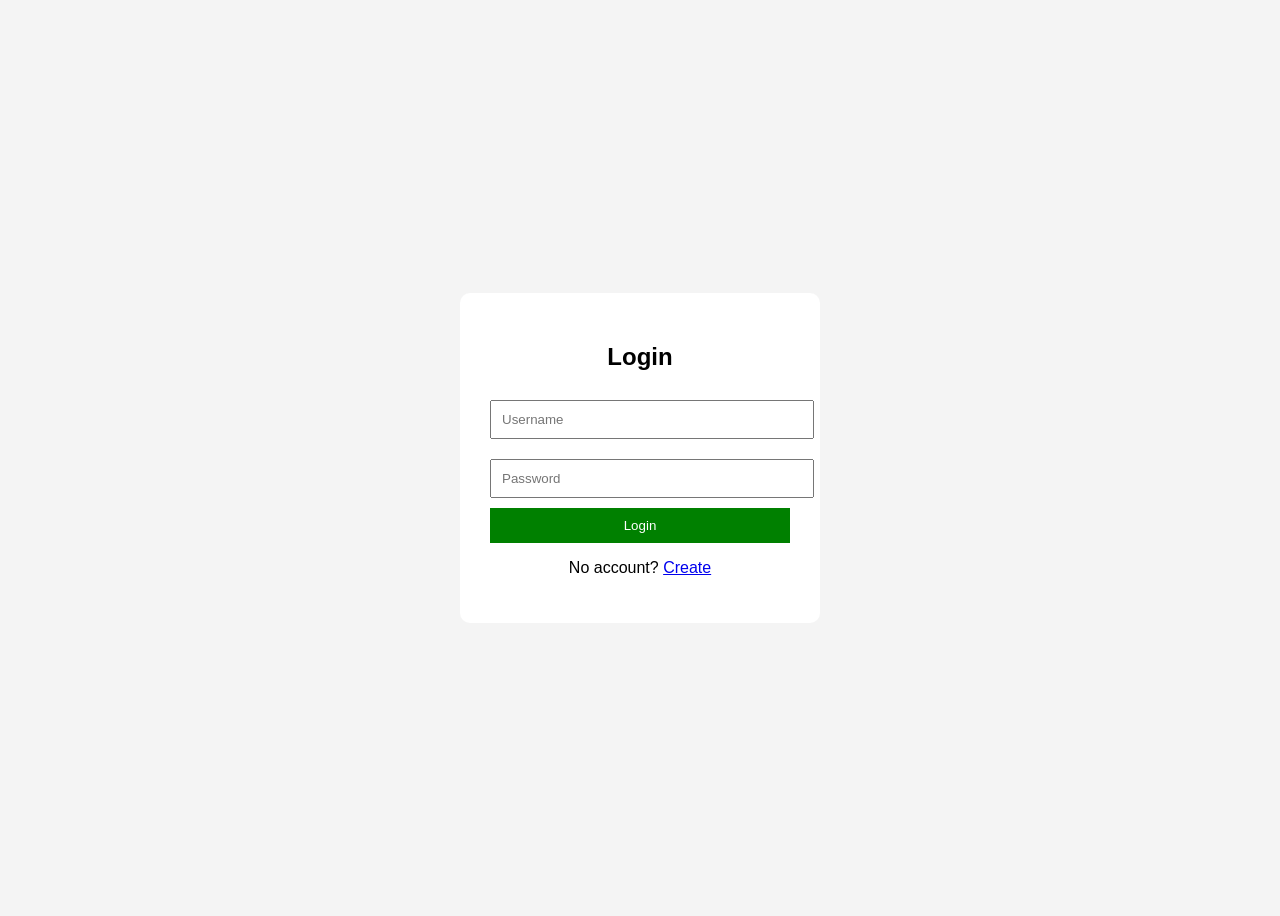
<file: INDEX.HTML>
<!DOCTYPE html>
<html lang="en">
<head>
    <meta charset="UTF-8">
    <meta name="viewport" content="width=device-width, initial-scale=1.0">
    <title>House Rending</title>
    <link rel="stylesheet" href="style.css">
</head>

<body>
 
<div class="card1">
    <div class="image"><img src="images.jfif" alt=""></div>
    <h3>House Rending</h3><br><br>

    <a href="#info"><button>Info</button></a>
    <a href="#clients"><button>Client</button></a>
    <a href="#payment"><button>Payment</button></a>
    <a href="#home"><button>back top</button></a>
</div>
 
<div class="minubar">

    <div class="left">
        <span id="welcomeUser"></span>
    </div>

    <div class="center">
        <a href="#home">Home</a>
        <a href="#about">About</a>
        <a href="#contact">Contact</a>
        
    </div>
    <div class="right">
        <a href="#" onclick="login"></a>
    </div>

    <div class="right">
        <a href="#" onclick="logout()">Logout</a>
        <input type="search" placeholder="Find House">
    </div>

</div>
 
 
<div class="card2">

 
<section id="home">
    <div class="card">
        <div class="image-section">
            <img src="house.jpg">
            <div>
   <footer> copy right by house rent management system</footer>
</div>

        </div>

        <div class="info-section">
            <h1>Beautiful House</h1>
            <p><strong>Location:</strong> Kigali</p>
            <p><strong>Price:</strong> $500/month</p>
            <p><strong>Contact:</strong> 0793960815</p>
        </div>
    
</section>

 
<section id="about">
    <h2>Available Houses</h2>

    <div class="houses">

     
        <div class="house-card">
            <img src="house.jpg">
            <p><strong>Price:</strong> $300</p>
            <p><strong>Location:</strong> Kinyinya</p>
            <p><strong>Tel:</strong> 0780000000</p>
        </div>

         
        <div class="house-card">
            <img src="house.jpg">
            <p><strong>Price:</strong> $450</p>
            <p><strong>Location:</strong> Kimironko</p>
            <p><strong>Tel:</strong> 0781111111</p>
        </div>

        
        <div class="house-card">
            <img src="house.jpg">
            <p><strong>Price:</strong> $600</p>
            <p><strong>Location:</strong> Remera</p>
            <p><strong>Tel:</strong> 0782222222</p>
        </div>

    </div>
</section>

 
<section id="contact">
    <h2>Contact Us</h2>

    <div class="contact-box">
        <input type="text" placeholder="Your Name">
        <input type="email" placeholder="Your Email">
        <textarea placeholder="Your Message"></textarea>
        <button>Send Message</button>

        <p><strong>Phone:</strong> 0793960815</p>
        <p><strong>Email:</strong> example@gmail.com</p>
        <p><strong>Location:</strong> Kigali, Rwanda</p>
    </div>
</section>

 
<section id="info">
    <h1>About This Website</h1>

    <p>This website helps people find houses in Kigali easily.</p>

    <h2>Owner</h2>
    <p>John - Property Agent</p>

    <h2>Mission</h2>
    <p>Make house searching simple.</p>

    <h2>Services</h2>
    <ul>
        <li>House Renting</li>
        <li>Buying & Selling</li>
        <li>Property Listing</li>
    </ul>
</section>

 
<section id="clients">
    <h1>Our Clients</h1>

    <div class="client-container">

        <div class="client-card">
            <img src="Capture.PNG">
            <h3>BOSCO</h3>
            <p>⭐⭐⭐⭐⭐</p>
        </div>

        <div class="client-card">
            <img src="Capture.PNG">
            <h3>GEMIMA</h3>
            <p>⭐⭐⭐⭐⭐</p>
        </div>

        <div class="client-card">
            <img src="Capture.PNG">
            <h3>ERINESTINE</h3>
            <p>⭐⭐⭐⭐⭐</p>
        </div>

    </div>
</section>

 
<section id="payment">
    <h1>Make Payment</h1>

    <div class="payment-box">
        <input type="text" placeholder="Full Name">
        <input type="text" placeholder="Phone Number">
        <input type="number" placeholder="Amount ($)">

        <select>
            <option>Select Payment</option>
            <option>MTN</option>
            <option>Airtel</option>
            <option>Visa</option>
        </select>

        <button>Pay Now</button>
    </div>
</section>

</div>

<!-- JS -->
<script src="auth.js"></script>

<script>
checkLogin();

let user = localStorage.getItem("username");
document.getElementById("welcomeUser").innerHTML = "Welcome, " + user;
</script>


</body>
</html>
</file>
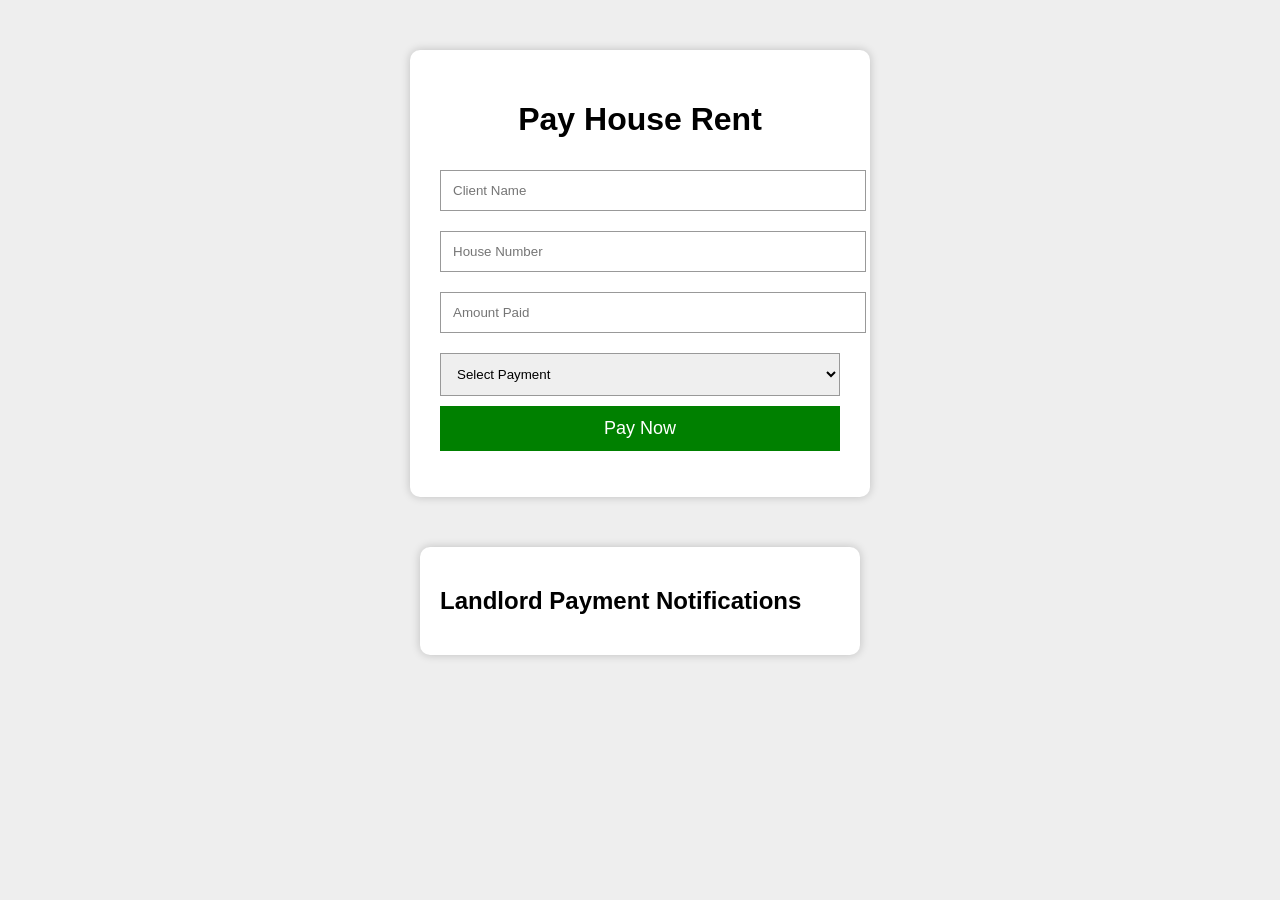
<file: admin.html>
<!DOCTYPE html>
<html lang="en">
<head>
<meta charset="UTF-8">
<meta name="viewport" content="width=device-width, initial-scale=1.0">
<title>House Rent Payment</title>

<style>
body{
    font-family: Arial, sans-serif;
    background:#eee;
}

.container{
    width:400px;
    margin:50px auto;
    background:white;
    padding:30px;
    border-radius:10px;
    box-shadow:0 0 10px rgba(0,0,0,0.2);
}

h1{
    text-align:center;
}

input, select{
    width:100%;
    padding:12px;
    margin:10px 0;
    border:1px solid #999;
}

button{
    width:100%;
    padding:12px;
    background:green;
    color:white;
    border:none;
    font-size:18px;
    cursor:pointer;
}

button:hover{
    background:darkgreen;
}

#message{
    color:green;
    text-align:center;
    margin-top:15px;
    font-weight:bold;
}

.landlord-box{
    width:400px;
    margin:20px auto;
    background:white;
    padding:20px;
    border-radius:10px;
    box-shadow:0 0 10px rgba(0,0,0,0.2);
}

.payment-item{
    background:#f4f4f4;
    padding:10px;
    margin-top:10px;
    border-left:5px solid green;
}
</style>
</head>
<body>

<!-- CLIENT PAYMENT FORM -->

<div class="container">

<h1>Pay House Rent</h1>

<form id="paymentForm">

<input type="text" id="fullname" placeholder="Client Name" required>

<input type="text" id="house" placeholder="House Number" required>

<input type="number" id="amount" placeholder="Amount Paid" required>

<select id="paymentMethod" required>
<option value="">Select Payment</option>
<option value="Mobile Money">Mobile Money</option>
<option value="Bank">Bank</option>
<option value="Cash">Cash</option>
</select>

<button type="submit">Pay Now</button>

</form>

<p id="message"></p>

</div>

<!-- LANDLORD NOTIFICATION -->

<div class="landlord-box">

<h2>Landlord Payment Notifications</h2>

<div id="notifications"></div>

</div>

<script>

// form
const form = document.getElementById("paymentForm");

// notifications area
const notifications =
document.getElementById("notifications");

form.addEventListener("submit", function(e){

e.preventDefault();

// get values
let fullname =
document.getElementById("fullname").value;

let house =
document.getElementById("house").value;

let amount =
document.getElementById("amount").value;

let paymentMethod =
document.getElementById("paymentMethod").value;

// success message
document.getElementById("message").innerHTML =
"Payment Successful!";

// create landlord notification
let paymentBox =
document.createElement("div");

paymentBox.classList.add("payment-item");

paymentBox.innerHTML = `
<b>Client:</b> ${fullname}<br>
<b>House:</b> ${house}<br>
<b>Amount:</b> $${amount}<br>
<b>Method:</b> ${paymentMethod}<br>
<b>Status:</b> Paid Successfully
`;

// show directly to landlord
notifications.prepend(paymentBox);

// clear form
form.reset();

});

</script>

</body>
</html>
</file>
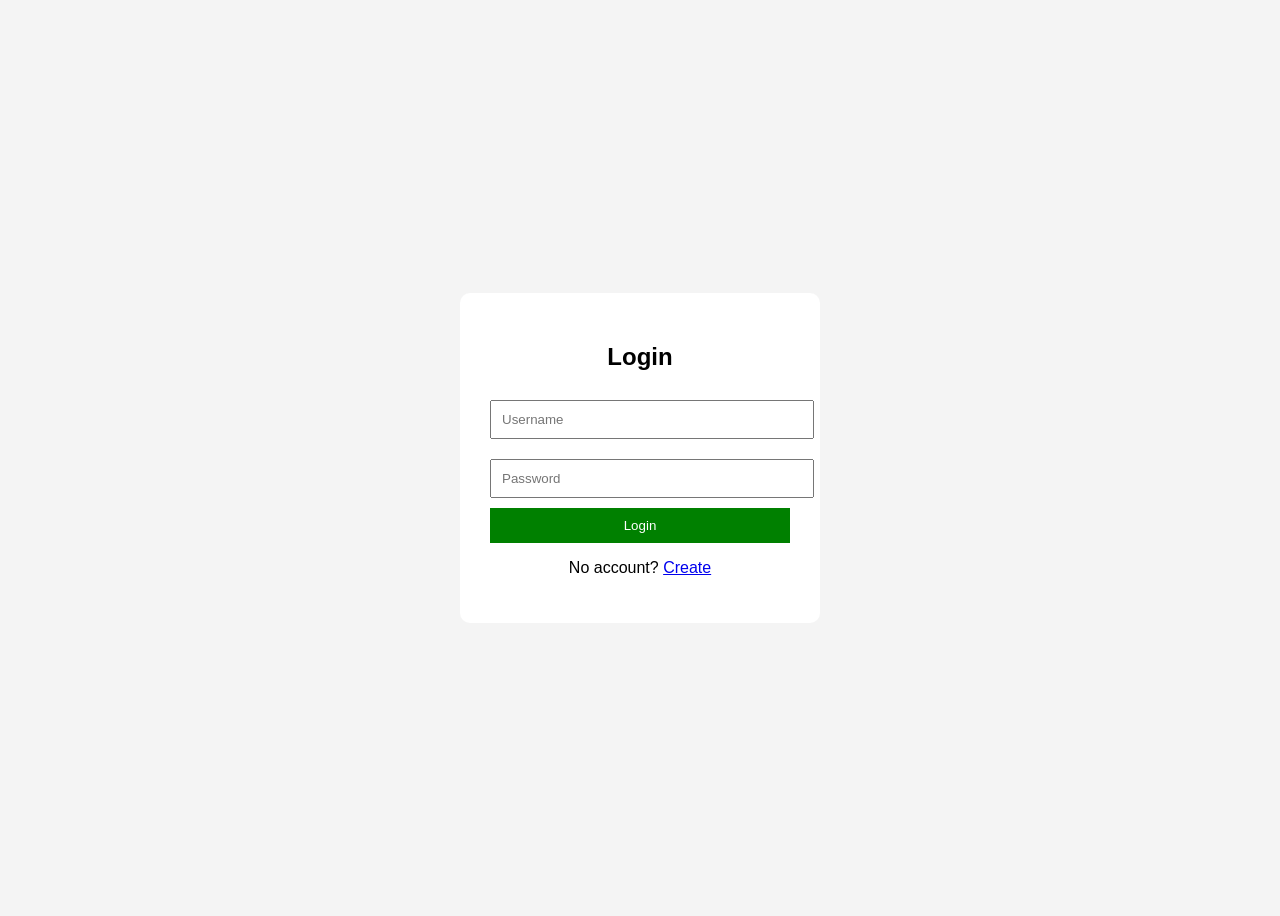
<file: login.html>
<!DOCTYPE html>
<html>
<head>
    <title>Login</title>
    <link rel="stylesheet" href="styl.css">
</head>
<body>

<div class="form-box">
    <h2>Login</h2>

    <input type="text" id="loginUser" placeholder="Username">
    <input type="password" id="loginPass" placeholder="Password">

    <button onclick="login()">Login</button>

    <p>No account? <a href="register.html">Create</a></p>
</div>

<script src="auth.js"></script>
</body>
</html>
</file>
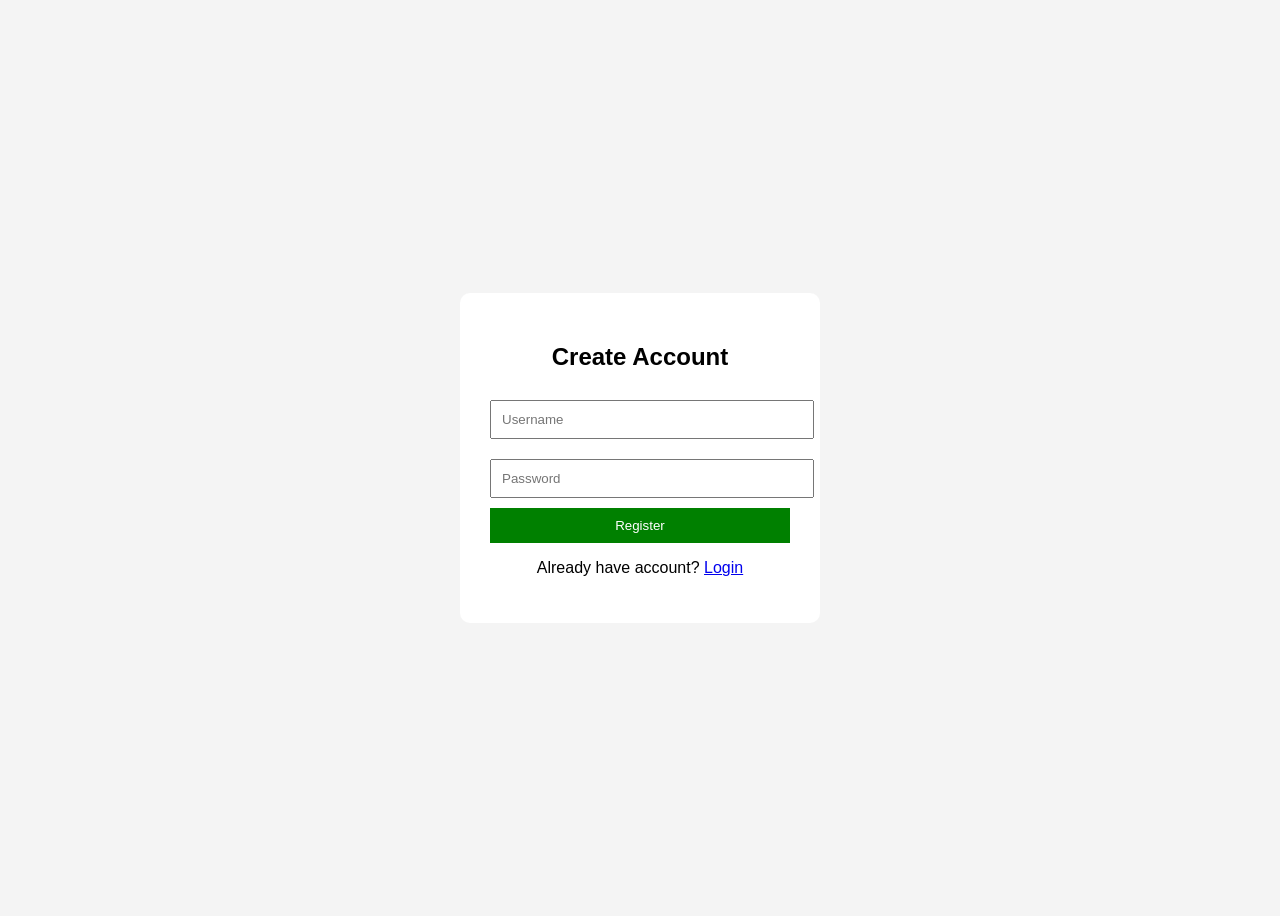
<file: register.html>
<!DOCTYPE html>
<html>
<head>
    <title>Create Account</title>
    <link rel="stylesheet" href="styl.css">
</head>
<body>

<div class="form-box">
    <h2>Create Account</h2>

    <input type="text" id="username" placeholder="Username">
    <input type="password" id="password" placeholder="Password">

    <button onclick="register()">Register</button>

    <p>Already have account? <a href="login.html">Login</a></p>
</div>

<script src="auth.js"></script>
</body>
</html>
</file>
<file: style.css>
body {
    margin: 0;
    font-family: Arial;
}

.minubar {
    display: flex;
    justify-content: space-between;
    align-items: center;
    background-color: white;
    padding: 10px 20px;
    color: black;
    position: relative;
}

/* LEFT (user name) */
.left {
    font-weight: bold;
    color: black;
}

/* CENTER (links) */
.center a {
    margin: 0 10px;
    color: white;
    text-decoration: none;
}

/* RIGHT (logout + search) */
.right {
    display: flex;
    align-items: center;
    gap: 10px;
}

.right input {
    padding: 5px;
}
.minubar a {
    color: rgb(15, 12, 12);
    margin: 0 15px;
    text-decoration: none;
}
.minubar a:hover {
    text-decoration: underline;
}
.minubar label {
    margin-left: 500px;
}

/* SIDEBAR (red - ibumoso) */
.card1 {
    position: fixed;
    top: 0;
    left: 0;
    width: 20%;
    height: 100vh;
    background-color: whitesmoke;
    color: rgb(12, 12, 12);
    text-align: center;
    padding-top: 20px;
}

/* IMAGE PROFILE */
.image {
    width: 100px;
    height: 100px;
    background: white;
    border-radius: 50%;
    margin: auto;
}
.image img {
    width: 100%;
    height: 100%;
    border-radius: 50%;
}

/* BUTTONS */
.card1 button {
    width: 80%;
    margin: 10px 0;
    padding: 10px;
    border-top-right-radius: 5px;
}
.card1 button a {
    text-decoration: none;
    color: black;
    font-weight: 800;
    font-size: larger;

}

/* CONTENT RIGHT */
.card2 {
    margin-left: 20%;
    margin-top: 70px;
    padding: 20px;
}

/* SECTIONS */
section {
    min-height: 100vh;
    padding: 20px;
}

/* HOME CARD */
.card {
    display: flex;
    height: 450px;
    gap: 20px;
    box-shadow: 0 0 10px #ccc;
    padding: 20px;

}

.image-section img {
    width: 700px;
    height: 100%;
    
}

.info-section {
    flex: 1;
}

/* ABOUT (houses grid) */
.houses {
    display: flex;
    flex-wrap: wrap;
    gap: 20px;
}

.house-card {
    width: 200px;
    border: 1px solid #ccc;
    padding: 10px;
}

.house-card img {
    width: 100%;
}

.house-card p {
    font-size: 14px;
}

/* CONTACT */
.contact-box {
    max-width: 400px;
}

.contact-box input,
.contact-box textarea {
    width: 100%;
    margin: 10px 0;
    padding: 10px;
}
#info {
    padding: 20px;
    background: #f5f5f5;
}

#info h1, #info h2 {
    color: black;
}

#info p, #info li {
    font-size: 16px;
}

#clients {
    padding: 40px;
    text-align: center;
    background: #f0f0f0;
}

.client-container {
    display: flex;
    justify-content: center;
    gap: 20px;
    flex-wrap: wrap;
}

.client-card {
    width: 200px;
    background: white;
    padding: 15px;
    box-shadow: 0 0 10px #ccc;
    border-radius: 10px;
}

.client-card img {
    width: 80px;
    height: 80px;
    border-radius: 50%;
}

.client-card p {
    font-size: 14px;
}

#payment {
    padding: 40px;
    text-align: center;
    background: #f5f5f5;
}

.payment-box {
    max-width: 400px;
    margin: auto;
    background: white;
    padding: 20px;
    box-shadow: 0 0 10px #ccc;
    border-radius: 10px;
}

.payment-box input,
.payment-box select {
    width: 100%;
    padding: 10px;
    margin: 10px 0;
}

.payment-box button {
    width: 100%;
    padding: 12px;
    background: green;
    color: white;
    border: none;
    cursor: pointer;
}
footer{
 text-align: center;   
}
</file>
<file: styl.css>
body {
    font-family: Arial;
    background: #f4f4f4;
    display: flex;
    justify-content: center;
    align-items: center;
    height: 100vh;
}

.form-box {
    background: white;
    padding: 30px;
    border-radius: 10px;
    width: 300px;
    text-align: center;
}

input {
    width: 100%;
    padding: 10px;
    margin: 10px 0;
}

button {
    width: 100%;
    padding: 10px;
    background: green;
    color: white;
    border: none;
    cursor: pointer;
}
</file>
